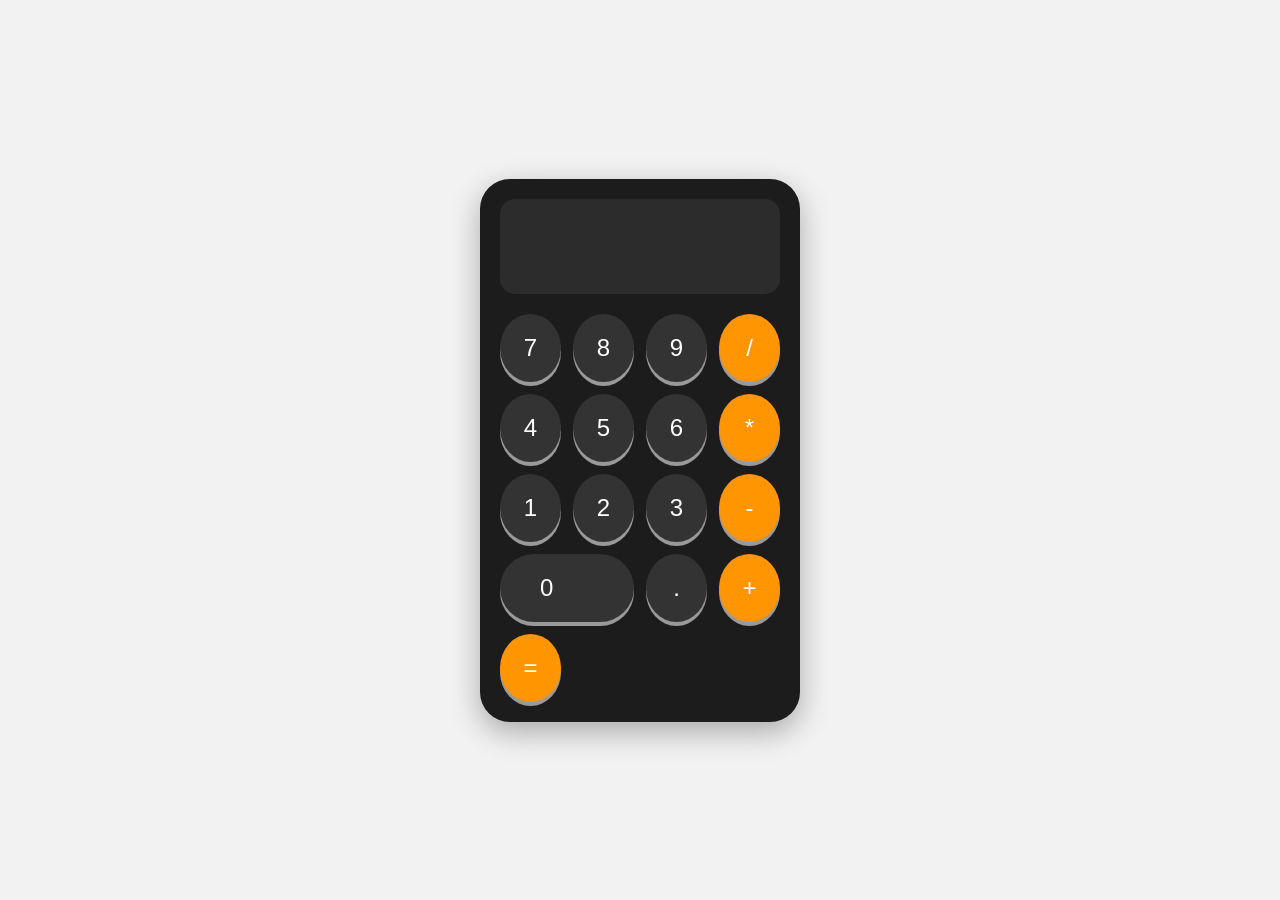
<file: calc2.html>
<!doctype html>
<html lang="ru">
  <head>
    <meta charset="utf-8" />
    <meta http-equiv="X-UA-Compatible" content="IE=edge" />
    <title>iPhone Калькулятор</title>
    <meta name="viewport" content="width=device-width, initial-scale=1" />
    <link rel="stylesheet" href="styles.css" />
  </head>
  <body>
    <div class="calculator">
      <input id="num1" readonly />

      <div class="buttons">
        <button class="number">7</button>
        <button class="number">8</button>
        <button class="number">9</button>
        <button class="operator">/</button>

        <button class="number">4</button>
        <button class="number">5</button>
        <button class="number">6</button>
        <button class="operator">*</button>

        <button class="number">1</button>
        <button class="number">2</button>
        <button class="number">3</button>
        <button class="operator">-</button>

        <button class="number zero">0</button>
        <button class="number">.</button>
        <button class="operator">+</button>
        <button class="operator equal">=</button>
      </div>
    </div>

    <script src="app.js"></script>
  </body>
</html>
</file>
<file: styles.css>
/* Сброс базовых стилей */
* {
  box-sizing: border-box;
  margin: 0;
  padding: 0;
  font-family:
    -apple-system, BlinkMacSystemFont, "Segoe UI", Roboto, sans-serif;
}

/* Фон */
body {
  display: flex;
  justify-content: center;
  align-items: center;
  height: 100vh;
  background: #f2f2f2;
}

/* Контейнер калькулятора */
.calculator {
  width: 320px;
  padding: 20px;
  border-radius: 30px;
  background: #1c1c1c;
  box-shadow: 0 10px 30px rgba(0, 0, 0, 0.3);
}

/* Поле ввода */
#num1 {
  width: 100%;
  padding: 25px;
  margin-bottom: 20px;
  font-size: 2.5rem;
  text-align: right;
  border: none;
  border-radius: 15px;
  background: #2c2c2c;
  color: white;
}

/* Сетка кнопок */
.buttons {
  display: grid;
  grid-template-columns: repeat(4, 1fr);
  gap: 12px;
}

/* Кнопки */
button {
  padding: 20px 0;
  font-size: 1.5rem;
  border: none;
  border-radius: 50%;
  cursor: pointer;
  transition: all 0.15s ease-in-out;
  box-shadow: 0 4px #999;
}

/* Эффект нажатия */
button:active {
  transform: translateY(2px);
  box-shadow: 0 2px #666;
}

/* Числовые кнопки */
button.number {
  background: #333;
  color: white;
}

/* Кнопка "0" растягивается на два столбца */
button.zero {
  grid-column: span 2;
  border-radius: 50px;
  text-align: left;
  padding-left: 40px;
}

/* Кнопки операторов */
button.operator {
  background: #ff9500;
  color: white;
}

/* Кнопка "=" */
button.equal {
  background: #ff9500;
  color: white;
}

/* Наведение */
button:hover {
  opacity: 0.9;
}
</file>
